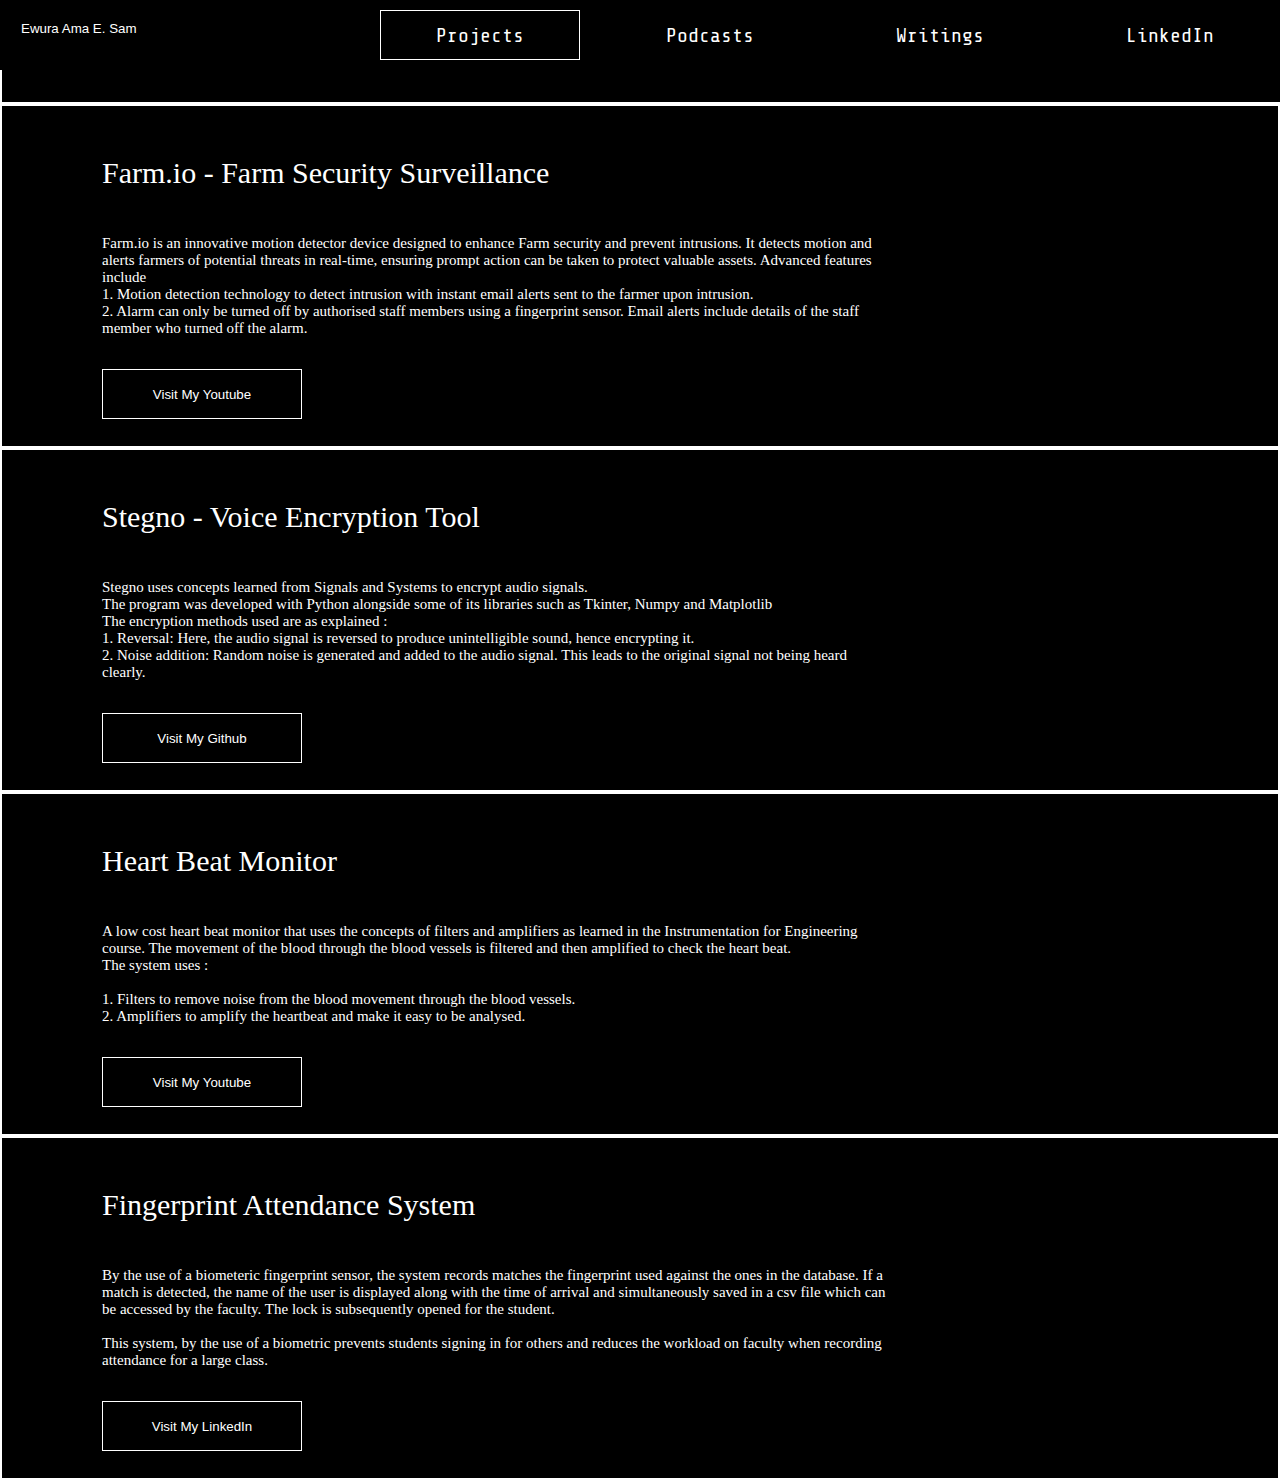
<file: projects.html>
<!DOCTYPE html>
<html lang="en">
<head>
    <meta charset="UTF-8">
    <meta name="viewport" content="width=device-width, initial-scale=1.0">
    <link rel="stylesheet" href="./projects.css">
    <link rel="preconnect" href="https://fonts.googleapis.com">
    <link rel="preconnect" href="https://fonts.gstatic.com" crossorigin>
    <link href="https://fonts.googleapis.com/css2?family=Open+Sans:ital,wght@1,300&family=Share+Tech+Mono&display=swap" rel="stylesheet">
    <title>Home</title>
</head>
<body>
    
    <div class="header">
        <div class="icon">
            <a href="./index.html">
                <button class="home">Ewura Ama E. Sam</button>
            </a>
        </div>
        <div class="menus">
           
            <a href="./projects.html">
                <button class="but-project">Projects</button>
            </a>

            <a href="./podcasts.html">
                <button class="but">Podcasts</button>
            </a>
            
            <a href="./writings.html">
                <button class="but">Writings</button>
            </a>

            <a href="https://www.linkedin.com/in/ewura-ama-sam-764694205" target="_blank">
                <button class="but">LinkedIn</button>
            </a>
        </div>
    </div>

    <div class="boxes">
        <div class="exp1"> 
        </div>

        <!-- Farm.io experience -->
        <div class="exp">
            <div class="image1"></div>
            <div class="about">
                <p class="title">Farm.io - Farm Security Surveillance</p>
                <div></div>
                <p class="desc">
                    Farm.io is an innovative motion detector device designed to enhance Farm
                    security and prevent intrusions. It detects motion and alerts farmers of 
                    potential threats in real-time, ensuring prompt action can be taken to protect 
                    valuable assets. Advanced features include <br>
                    1. Motion detection technology to detect intrusion with instant email alerts 
                    sent to the farmer upon intrusion. <br>
                    2. Alarm can only be turned off by authorised staff members using a fingerprint sensor.
                    Email alerts include details of the staff member who turned off the alarm.<br><br>
                </p>
                <div class="links">
                    <a href="https://youtu.be/2HK6zvLxuSg" target="_blank">
                        <button class="visit">Visit My Youtube</button>
                    </a>
                </div>
            </div>
        </div>

        <!-- Stegno preoject -->
        <div class="exp">
            <div class="image2"></div>
            <div class="about">
                <p class="title">Stegno - Voice Encryption Tool</p>
                <div></div>
                <p class="desc">
                    Stegno uses concepts learned from Signals and Systems to encrypt audio signals. <br>
                    The program was developed with Python alongside some of its libraries such as 
                    Tkinter, Numpy and Matplotlib
                    <br>
                    The encryption methods used are as explained :<br>
                    1. Reversal: Here, the audio signal is reversed to produce unintelligible sound, hence 
                    encrypting it.
                    <br>
                    2. Noise addition: Random noise is generated and added to the audio signal. This leads to
                    the original signal not being heard clearly. 
                    <br>
                    <br>
                </p>
                <div class="links">
                    <a href="https://github.com/EwuraAmaSam/Stegno.git" target="_blank">
                        <button class="visit">Visit My Github</button>
                    </a>
                     
                </div>
            </div>
        </div>

        <!-- Heart Beat Monitor -->
        <div class="exp">
            <div class="image3"></div>
            <div class="about">
                <p class="title">Heart Beat Monitor</p>
                <div></div>
                <p class="desc">
                    A low cost heart beat monitor that uses the concepts of filters and amplifiers
                    as learned in the Instrumentation for Engineering course. The movement of the blood through
                    the blood vessels is filtered and then amplified to check the heart beat.
                    <br>
                    The system uses :<br><br>
                    1. Filters to remove noise from the blood movement through the blood vessels.
                    <br>
                    2. Amplifiers to amplify the heartbeat and make it easy to be analysed. 
                    <br>
                    <br>
                </p>
                <div class="links">
                    <a href="https://youtu.be/bbDtzZza920" target="_blank">
                        <button class="visit">Visit My Youtube</button>
                    </a>
                     
                </div>
            </div>
        </div>


        <!-- Fingerprint -->
        <div class="exp">
            <div class="image4"></div>
            <div class="about">
                <p class="title">Fingerprint Attendance System</p>
                <div></div>
                <p class="desc">
                   By the use of a biometeric fingerprint sensor,
                    the system records matches the fingerprint used against the ones in the database. If 
                    a match is detected, the name of the user is displayed along with the time of arrival and 
                    simultaneously saved in a csv file which can be accessed by the faculty. The lock is 
                    subsequently opened for the student.<br>
                    <br>
                    This system, by the use of a biometric prevents students signing in for others and reduces the 
                    workload on faculty when recording attendance for a large class.
                    <br>
                    <br>
                </p>
                <div class="links">
                    <a href="https://www.linkedin.com/posts/ewura-ama-sam-764694205_ashesi-teamwork-arduinoproject-activity-6944447377437011968-losC/" target="_blank">
                        <button class="visit">Visit My LinkedIn</button>                  
                    </a>
                </div>
            </div>
        </div>


       

    </div>


</body>
</html>
</file>
<file: projects.css>
body{
    display: flex;
    flex-direction: column;
    background-color: black;
    color: white;
    margin: 0px auto;

}


.header{
    display: flex;
    flex-direction: row;
    height: 70px;
    position: fixed;
    width: 100%; 
    background-color: black;

}
.icon{
    display: flex;
    flex: 0.2;
    padding-left: 15px;
}
.menus{
    display: flex;
    flex-direction: row;
    flex: 0.8;
    justify-content: flex-end;
}
.but{
    width: 200px;
    height: 50px;
    margin-left: 20px;
    margin-right: 10px;
    background-color: black;
    color: white;
    border: none;
    outline: none;
    font-family: 'Open Sans', sans-serif;
    font-family: 'Share Tech Mono', monospace;
    font-size: 20px;
    margin-top: 10px;
}
.but:hover{
    border: 2px white solid;

}

.but-project{
    width: 200px;
    height: 50px;
    margin-left: 20px;
    margin-right: 10px;
    background-color: black;
    color: white;
    border: none;
    outline: none;
    font-family: 'Open Sans', sans-serif;
    font-family: 'Share Tech Mono', monospace;
    font-size: 20px;
    margin-top: 10px;
    border: 1px white solid;
}

.boxes{
    height: auto;
}

.exp1{
    width: 100%;
    height: 100px;
    border: 2px white solid;
}

.exp{
    display: flex;
    height: 300px;
    border: 2px white solid;
    flex-direction: row;
    padding-left: 50px;
    padding-right: 50px;
    padding-bottom: 20px;
    padding-top: 20px;
}
.image{
    flex: 0.3;
    background-color: aqua;
}

.about{
    display: flex;
    flex-direction: column;
    flex: 0.7;
    padding-left: 50px;
}

.title{
    font-size: 30px;
}

.desc{
    font-size: 15px;
}

.links{
    display: flex;
    flex-direction: row;
    
}

.visit{
    width: 200px;
    height: 50px;
    background-color: black;
    border: 1px white solid;
    color: white;   
}

.visit:hover{  
    background-color: white;
    color: black;   
}

.home{
    border: none;
    outline: none;
    align-self: center;
    margin-top: 20px;
    background-color: black;
    color: white;
}
</file>
